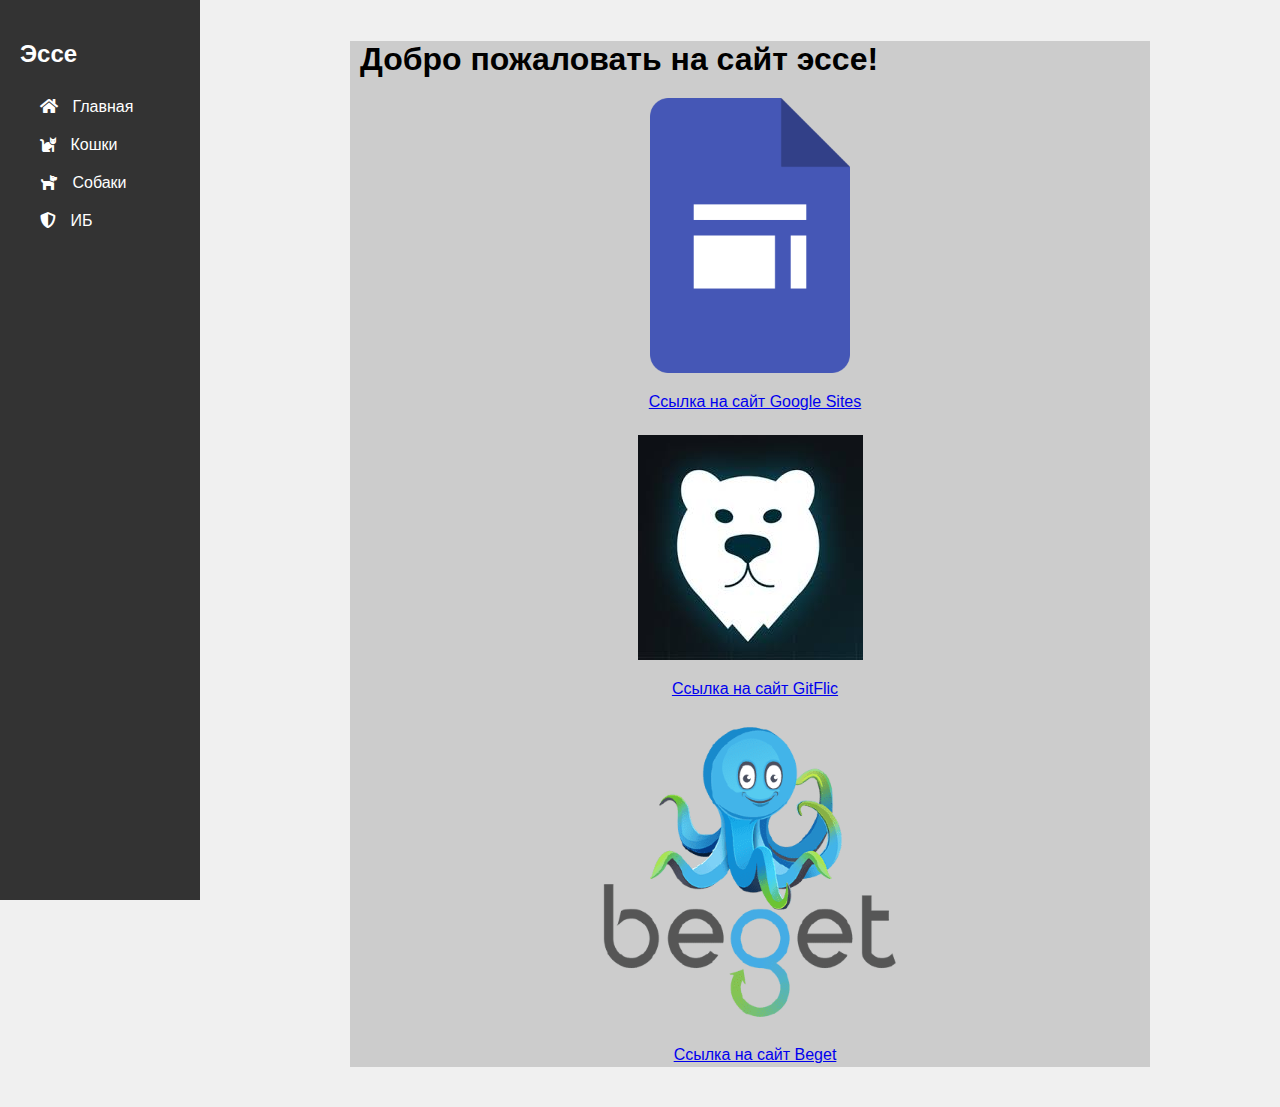
<file: index.html>
<!DOCTYPE html>
<html lang="ru">
<head>
    <meta charset="UTF-8">
    <meta name="viewport" content="width=device-width, initial-scale=1.0">
    <title>Главная</title>
    <link rel="stylesheet" href="styles.css">
    <!-- Подключаем Font Awesome для иконок -->
    <link rel="stylesheet" href="https://cdnjs.cloudflare.com/ajax/libs/font-awesome/5.15.4/css/all.min.css">
</head>
<body>
<div class="sidebar">
    <h2>Эссе</h2>
    <a href="index.html"><i class="fas fa-home"></i> Главная</a>
    <a href="cat.html"><i class="fas fa-cat"></i> Кошки</a>
    <a href="dogs.html"><i class="fas fa-dog"></i> Собаки</a>
    <a href="security.html"><i class="fas fa-shield-alt"></i> ИБ</a>
</div>

    <div class="main-content">
        <div class="container">
            <h1>Добро пожаловать на сайт эссе!</h1>
            <img src="Images/gsite.png" width="200px">
			<a href = "https://goo.su/OkY94"><p align="center">Ссылка на сайт Google Sites</p></a>
			<img src="Images/giflic.jpg">
			<a href = "https://gitflic.ru/project/danil_katarin/proekt-saity"><p align="center">Ссылка на сайт GitFlic</p></a>
			<img src="Images/beget.png" width="300px">
			<a href = "http://explay4x.beget.tech/index.php"><p align="center"><p align="center">Ссылка на сайт Beget</p></a>
        </div>
    </div>
</body>
</html>
</file>
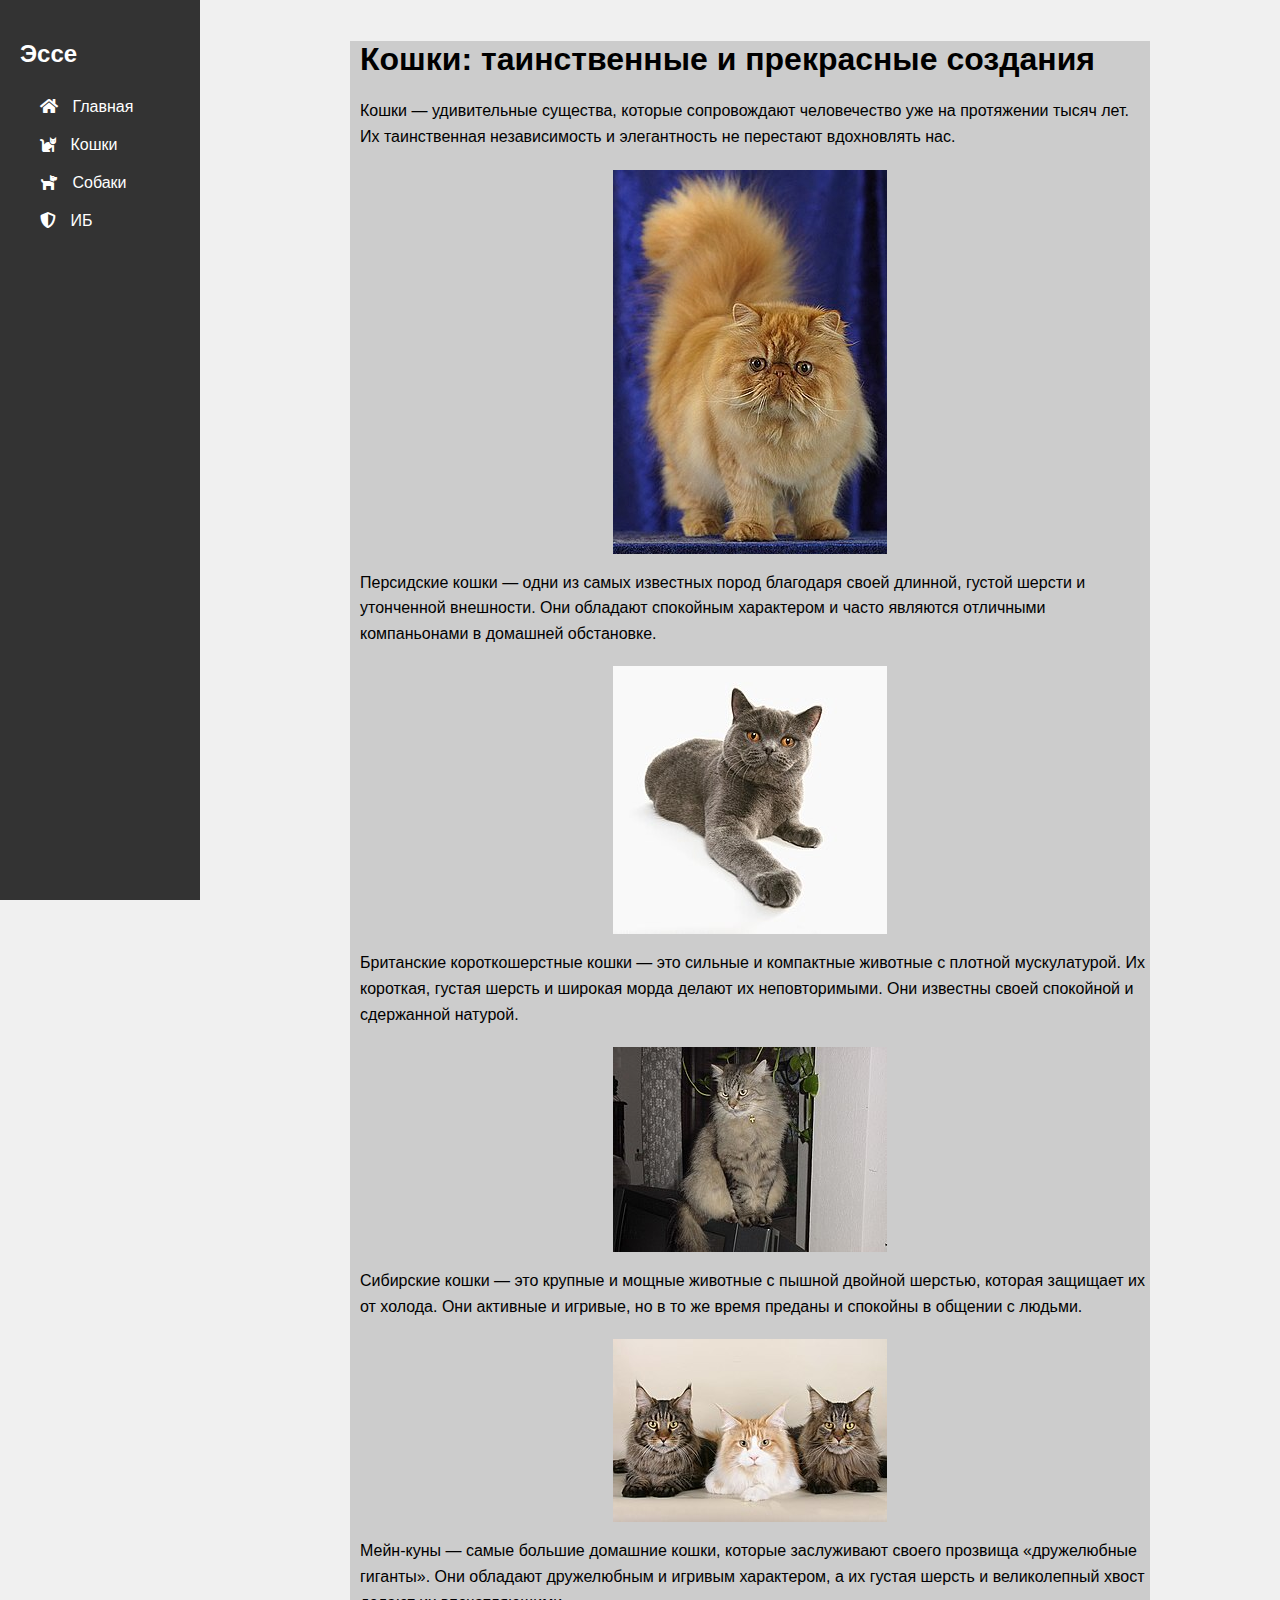
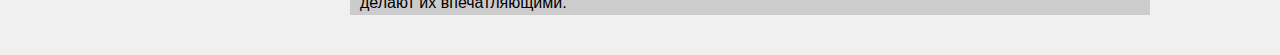
<file: cat.html>
<!DOCTYPE html>
<html lang="ru">
<head>
    <meta charset="UTF-8">
    <meta name="viewport" content="width=device-width, initial-scale=1.0">
    <title>Эссе о кошках</title>
    <link rel="stylesheet" href="styles.css">
    <!-- Подключаем Font Awesome для иконок -->
    <link rel="stylesheet" href="https://cdnjs.cloudflare.com/ajax/libs/font-awesome/5.15.4/css/all.min.css">
</head>
<body>
<div class="sidebar">
    <h2>Эссе</h2>
    <a href="index.html"><i class="fas fa-home"></i> Главная</a>
    <a href="cat.html"><i class="fas fa-cat"></i> Кошки</a>
    <a href="dogs.html"><i class="fas fa-dog"></i> Собаки</a>
    <a href="security.html"><i class="fas fa-shield-alt"></i> ИБ</a>
</div>

<div class="main-content">
    <div class="container">
        <h1>Кошки: таинственные и прекрасные создания</h1>
        
        <p>Кошки — удивительные существа, которые сопровождают человечество уже на протяжении тысяч лет. Их таинственная независимость и элегантность не перестают вдохновлять нас.</p>
        
        <img src="Images/pres.jpg" alt="Персидская кошка">
        
        <p>Персидские кошки — одни из самых известных пород благодаря своей длинной, густой шерсти и утонченной внешности. Они обладают спокойным характером и часто являются отличными компаньонами в домашней обстановке.</p>
        
        <img src="Images/brit.jpg" alt="Британская короткошерстная кошка">
        
        <p>Британские короткошерстные кошки — это сильные и компактные животные с плотной мускулатурой. Их короткая, густая шерсть и широкая морда делают их неповторимыми. Они известны своей спокойной и сдержанной натурой.</p>
        
        <img src="Images/sib.jpg" alt="Сибирская кошка">
        
        <p>Сибирские кошки — это крупные и мощные животные с пышной двойной шерстью, которая защищает их от холода. Они активные и игривые, но в то же время преданы и спокойны в общении с людьми.</p>
        
        <img src="Images/kyn.jpg" alt="Мейн-кун">
        
        <p>Мейн-куны — самые большие домашние кошки, которые заслуживают своего прозвища «дружелюбные гиганты». Они обладают дружелюбным и игривым характером, а их густая шерсть и великолепный хвост делают их впечатляющими.</p>
    </div>
</div>

</body>
</html>
</file>
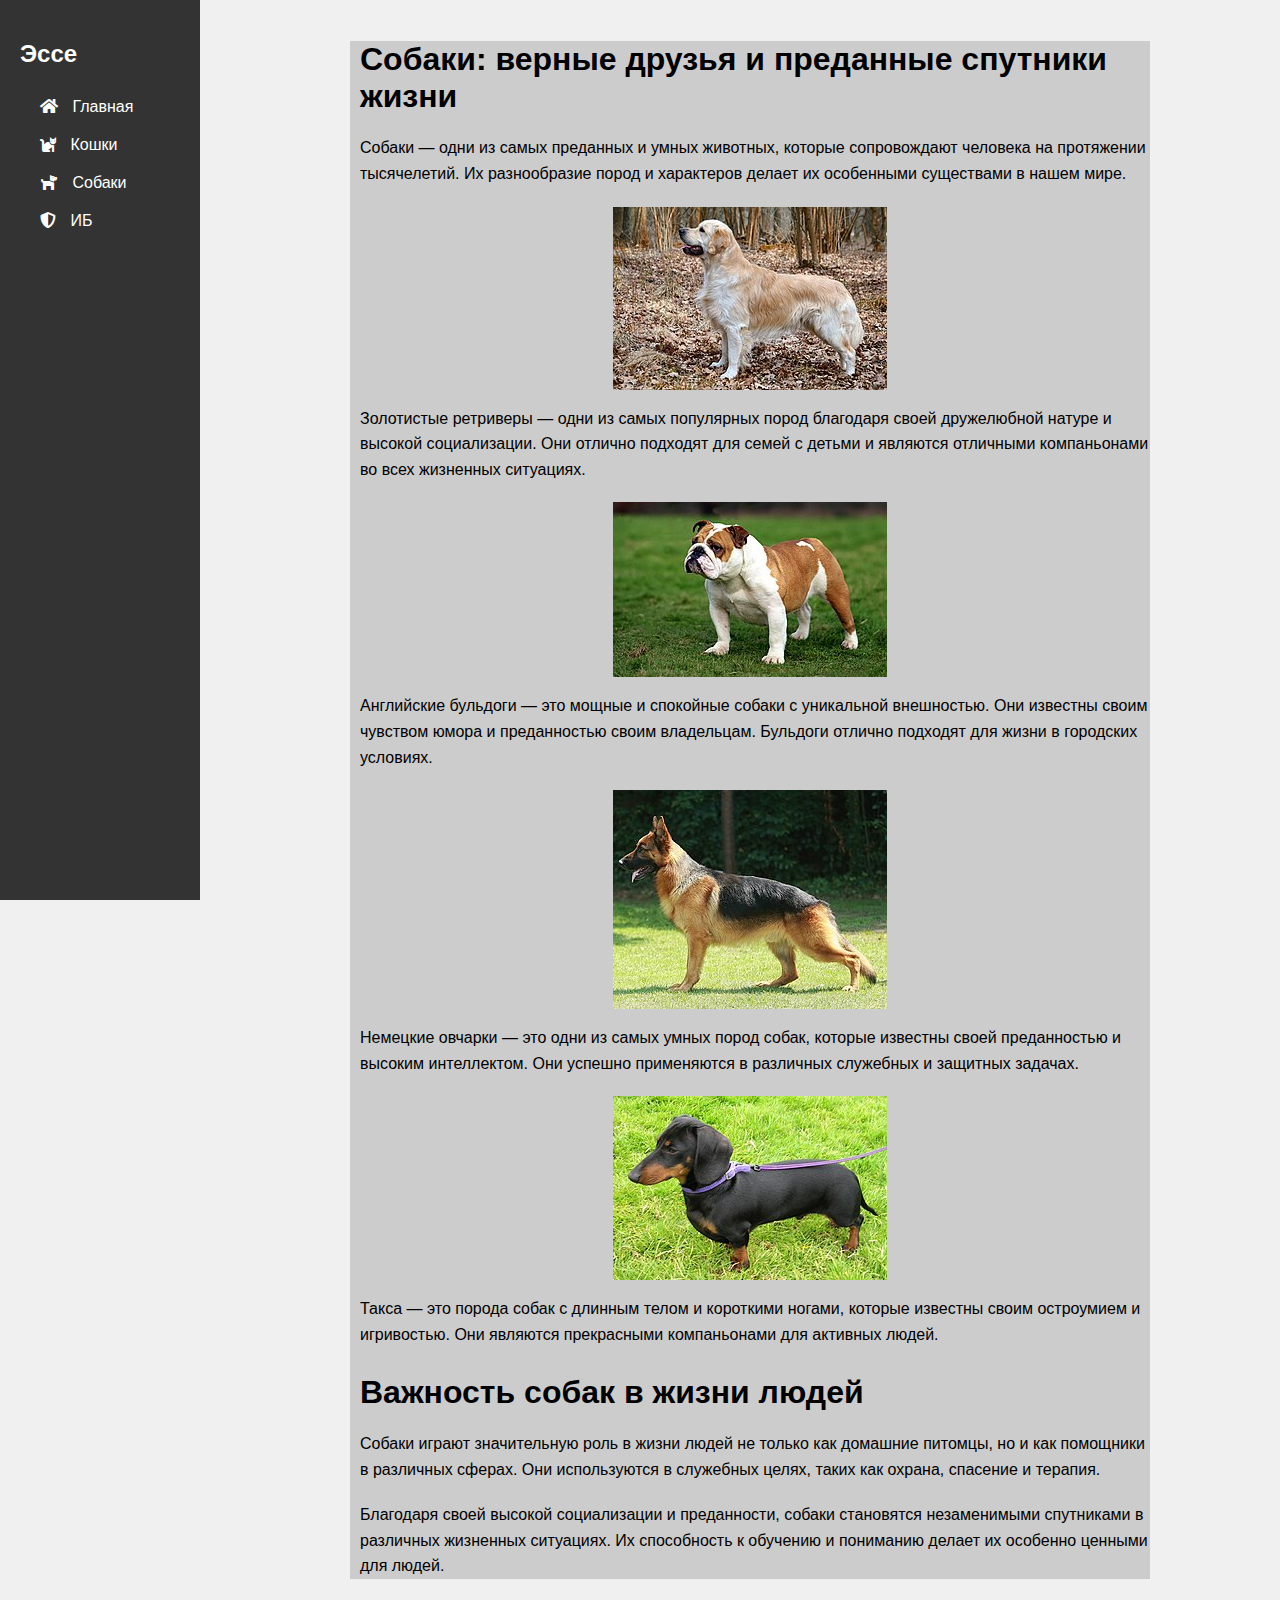
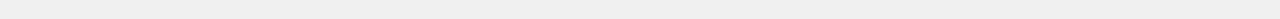
<file: dogs.html>
<!DOCTYPE html>
<html lang="ru">
<head>
    <meta charset="UTF-8">
    <meta name="viewport" content="width=device-width, initial-scale=1.0">
    <title>Эссе о собаках</title>
    <link rel="stylesheet" href="styles.css">
    <!-- Подключаем Font Awesome для иконок -->
    <link rel="stylesheet" href="https://cdnjs.cloudflare.com/ajax/libs/font-awesome/5.15.4/css/all.min.css">
</head>
<body>

<div class="sidebar">
    <h2>Эссе</h2>
    <a href="index.html"><i class="fas fa-home"></i> Главная</a>
    <a href="cat.html"><i class="fas fa-cat"></i> Кошки</a>
    <a href="dogs.html"><i class="fas fa-dog"></i> Собаки</a>
    <a href="security.html"><i class="fas fa-shield-alt"></i> ИБ</a>
</div>

<div class="main-content">
    <div class="container">
        <h1>Собаки: верные друзья и преданные спутники жизни</h1>
        
        <p>Собаки — одни из самых преданных и умных животных, которые сопровождают человека на протяжении тысячелетий. Их разнообразие пород и характеров делает их особенными существами в нашем мире.</p>
        
        <img src="Images/goldret.jpg" alt="Золотистый ретривер">
        
        <p>Золотистые ретриверы — одни из самых популярных пород благодаря своей дружелюбной натуре и высокой социализации. Они отлично подходят для семей с детьми и являются отличными компаньонами во всех жизненных ситуациях.</p>
        
        <img src="Images/bulldog.jpg" alt="Английский бульдог">
        
        <p>Английские бульдоги — это мощные и спокойные собаки с уникальной внешностью. Они известны своим чувством юмора и преданностью своим владельцам. Бульдоги отлично подходят для жизни в городских условиях.</p>
        
        <img src="Images/nenof.jpg" alt="Немецкая овчарка">
        
        <p>Немецкие овчарки — это одни из самых умных пород собак, которые известны своей преданностью и высоким интеллектом. Они успешно применяются в различных служебных и защитных задачах.</p>
        
        <img src="Images/taks.jpg" alt="Такса">
        
        <p>Такса — это порода собак с длинным телом и короткими ногами, которые известны своим остроумием и игривостью. Они являются прекрасными компаньонами для активных людей.</p>
		
		<h2>Важность собак в жизни людей</h2>
        <p>Собаки играют значительную роль в жизни людей не только как домашние питомцы, но и как помощники в различных сферах. Они используются в служебных целях, таких как охрана, спасение и терапия.</p>
        <p>Благодаря своей высокой социализации и преданности, собаки становятся незаменимыми спутниками в различных жизненных ситуациях. Их способность к обучению и пониманию делает их особенно ценными для людей.</p>
	</div>
</div>

</body>
</html>
</file>
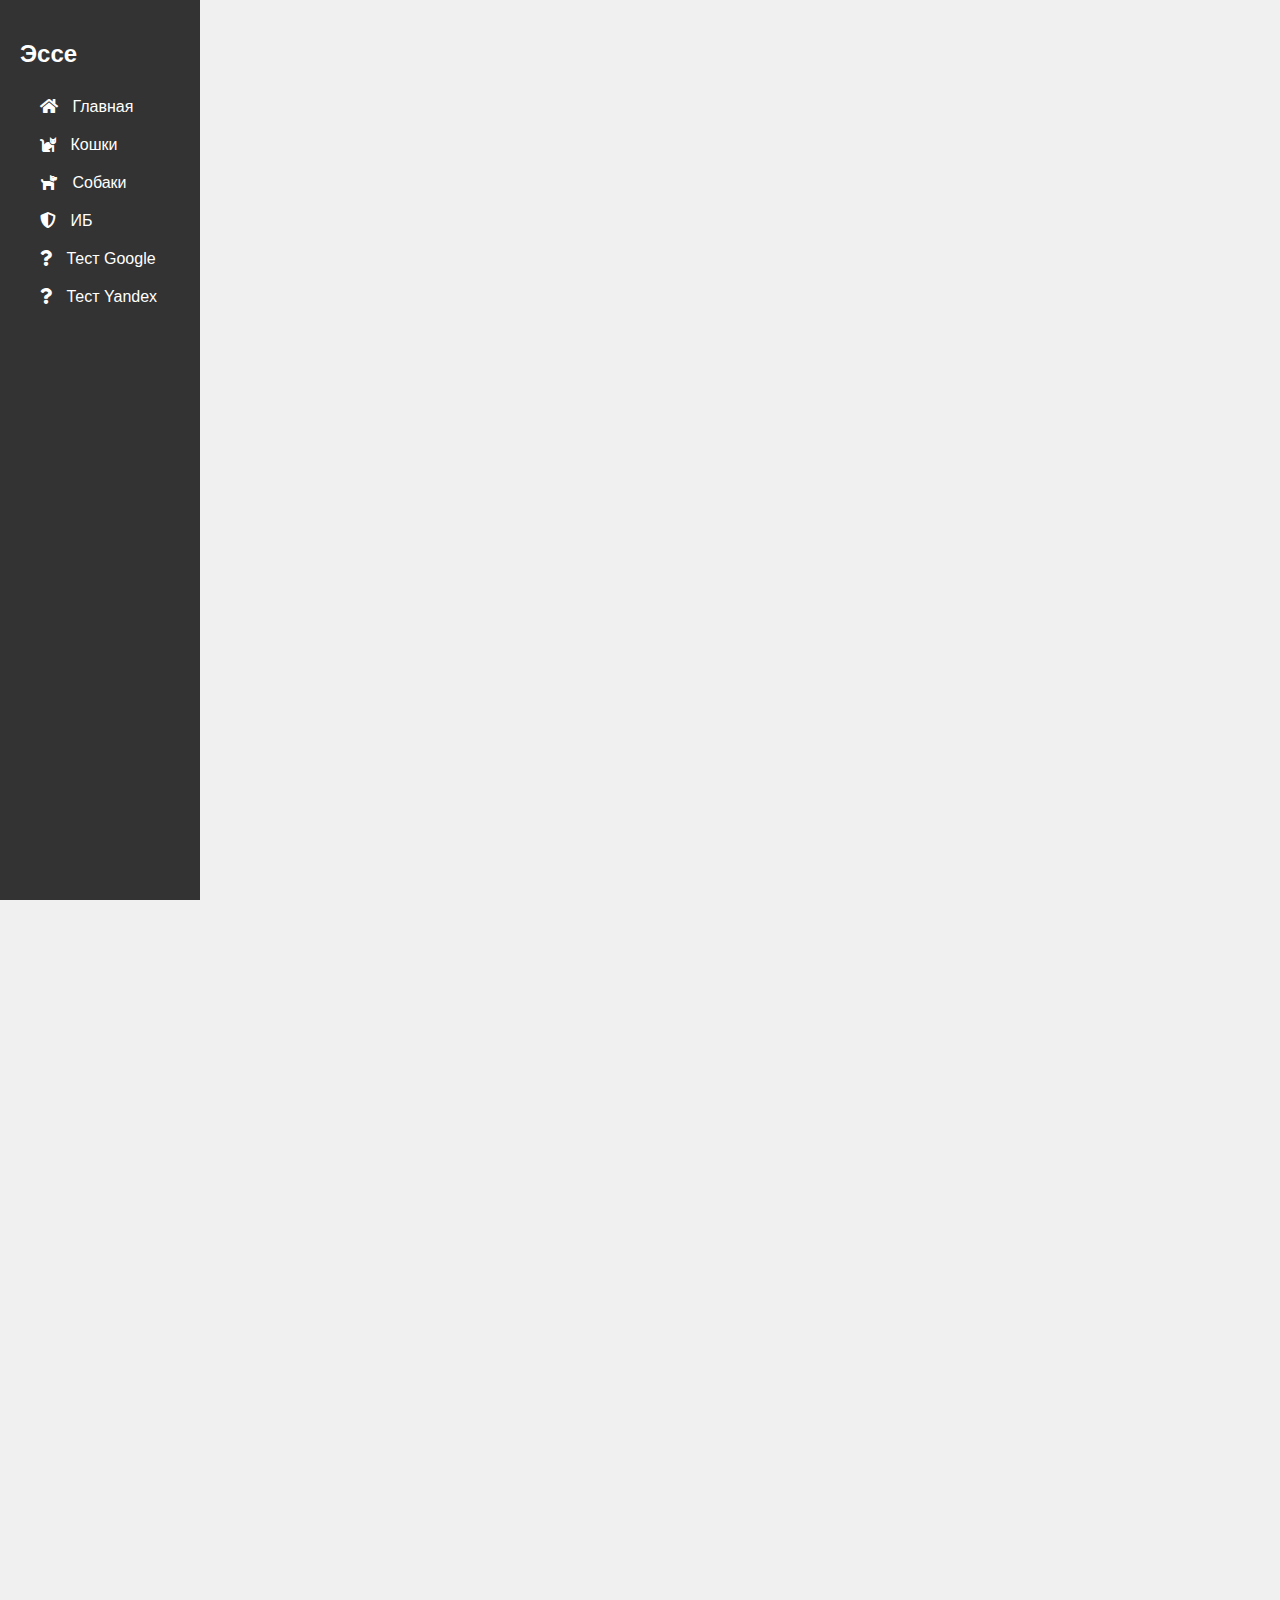
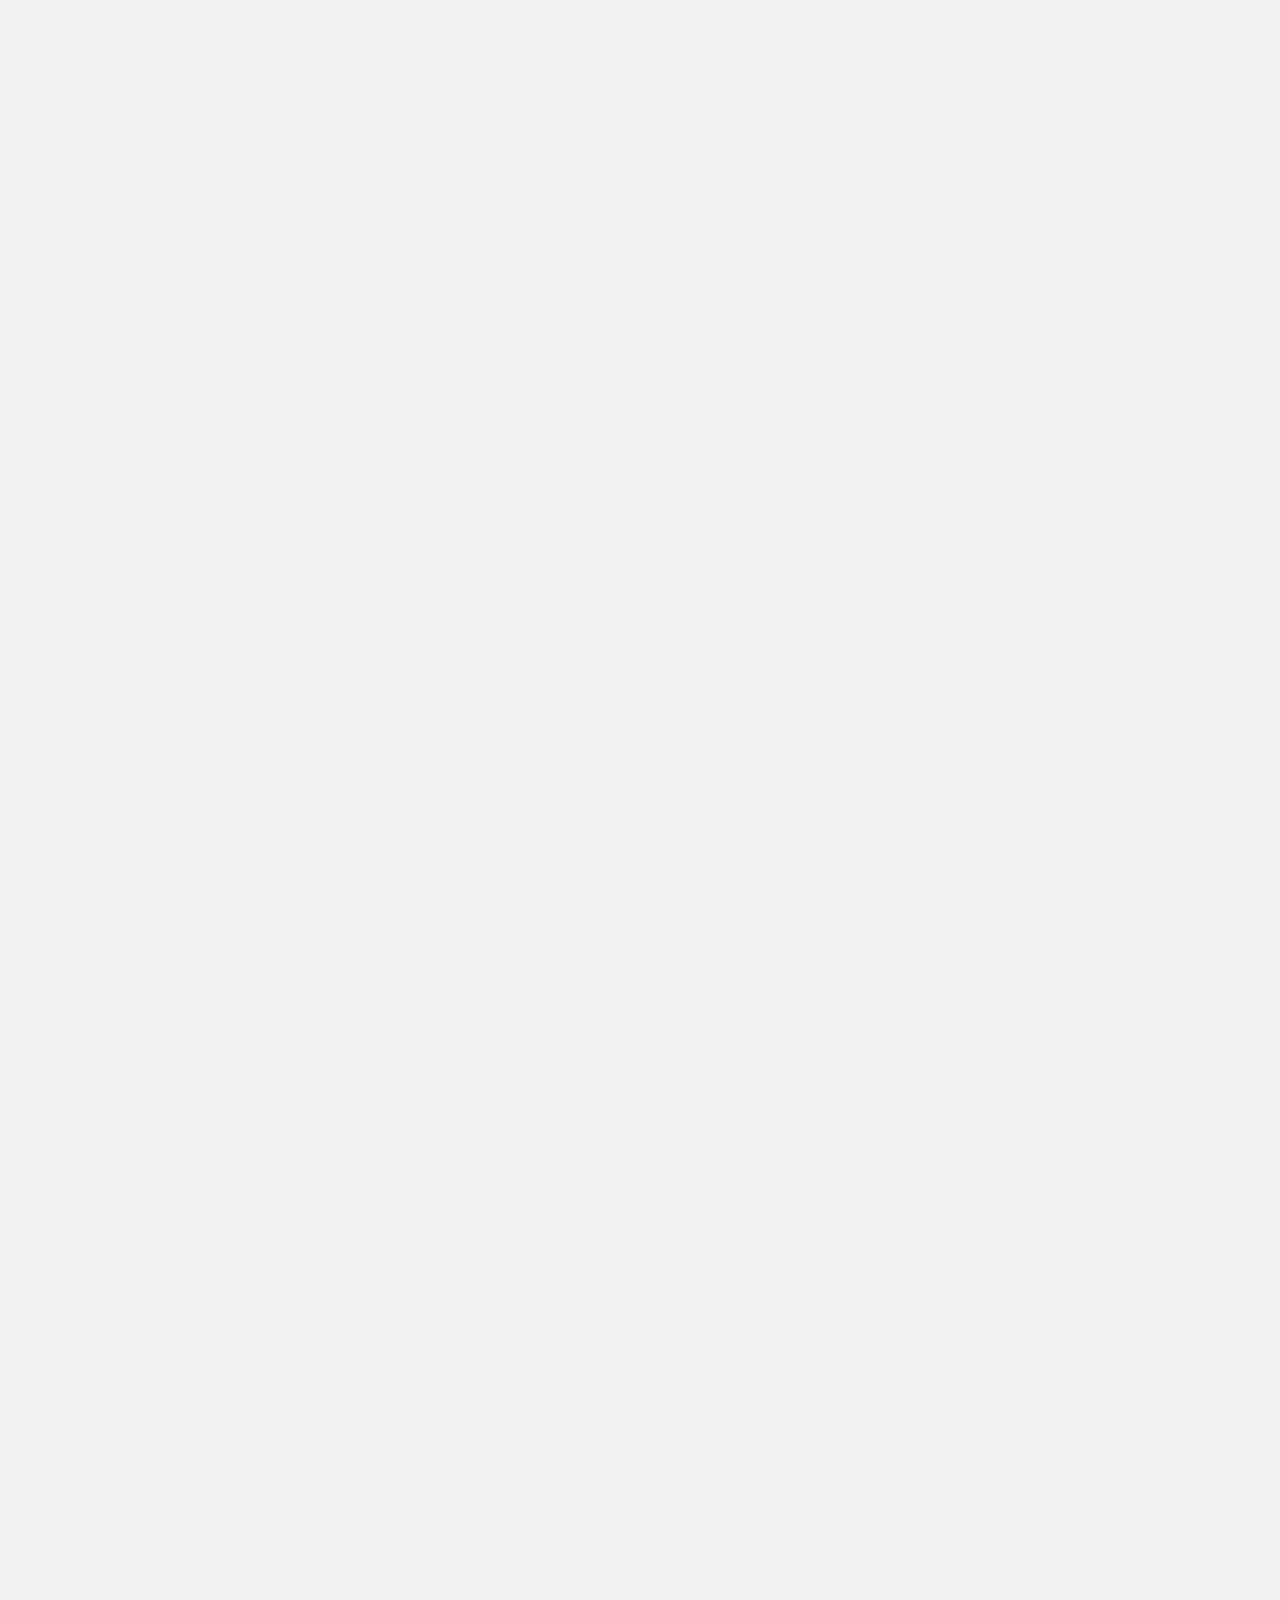
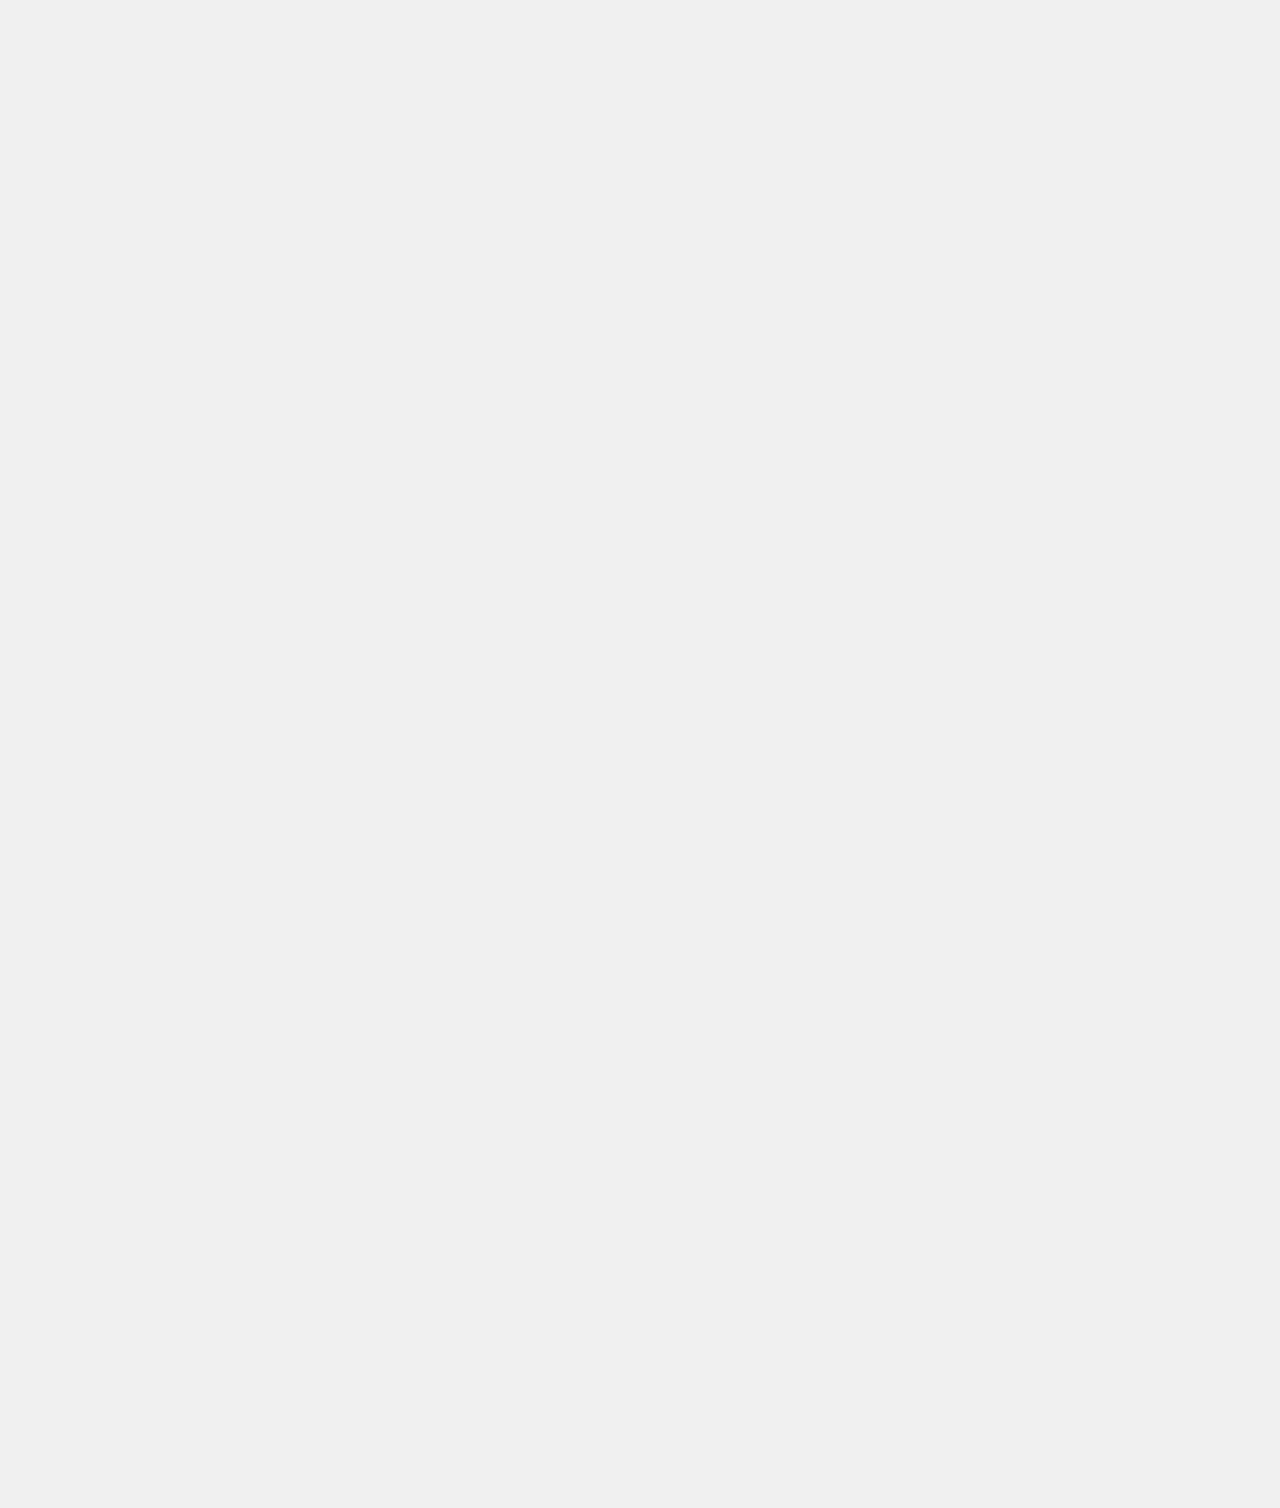
<file: oprosgoogle.html>
<!DOCTYPE html>
<html lang="ru">
<head>
    <meta charset="UTF-8">
    <meta name="viewport" content="width=device-width, initial-scale=1.0">
    <title>Опрос Google форма</title>
    <link rel="stylesheet" href="styles.css">
    <!-- Подключаем Font Awesome для иконок -->
    <link rel="stylesheet" href="https://cdnjs.cloudflare.com/ajax/libs/font-awesome/5.15.4/css/all.min.css">
</head>
<body>
<div class="sidebar">
    <h2>Эссе</h2>
    <a href="index.php"><i class="fas fa-home"></i> Главная</a>
    <a href="cat.html"><i class="fas fa-cat"></i> Кошки</a>
    <a href="dogs.html"><i class="fas fa-dog"></i> Собаки</a>
    <a href="security.html"><i class="fas fa-shield-alt"></i> ИБ</a>
    <a href="oprosgoogle.html"><i class="fas fa-question"></i> Тест Google</a>
    <a href="oprosyandex.html"><i class="fas fa-question"></i> Тест Yandex</a>
</div>

    <div class="main-content">
<iframe align="center" src="https://docs.google.com/forms/d/e/1FAIpQLSe6ghAQrhvLbMJmdxfZ0XnMKNg5a7P_x_qrzHkYdS0QwfIJcQ/viewform?embedded=true" width="640" height="4668" frameborder="0" marginheight="0" marginwidth="0">Загрузка…</iframe>
    
    </div>
</body>
</html>
</file>
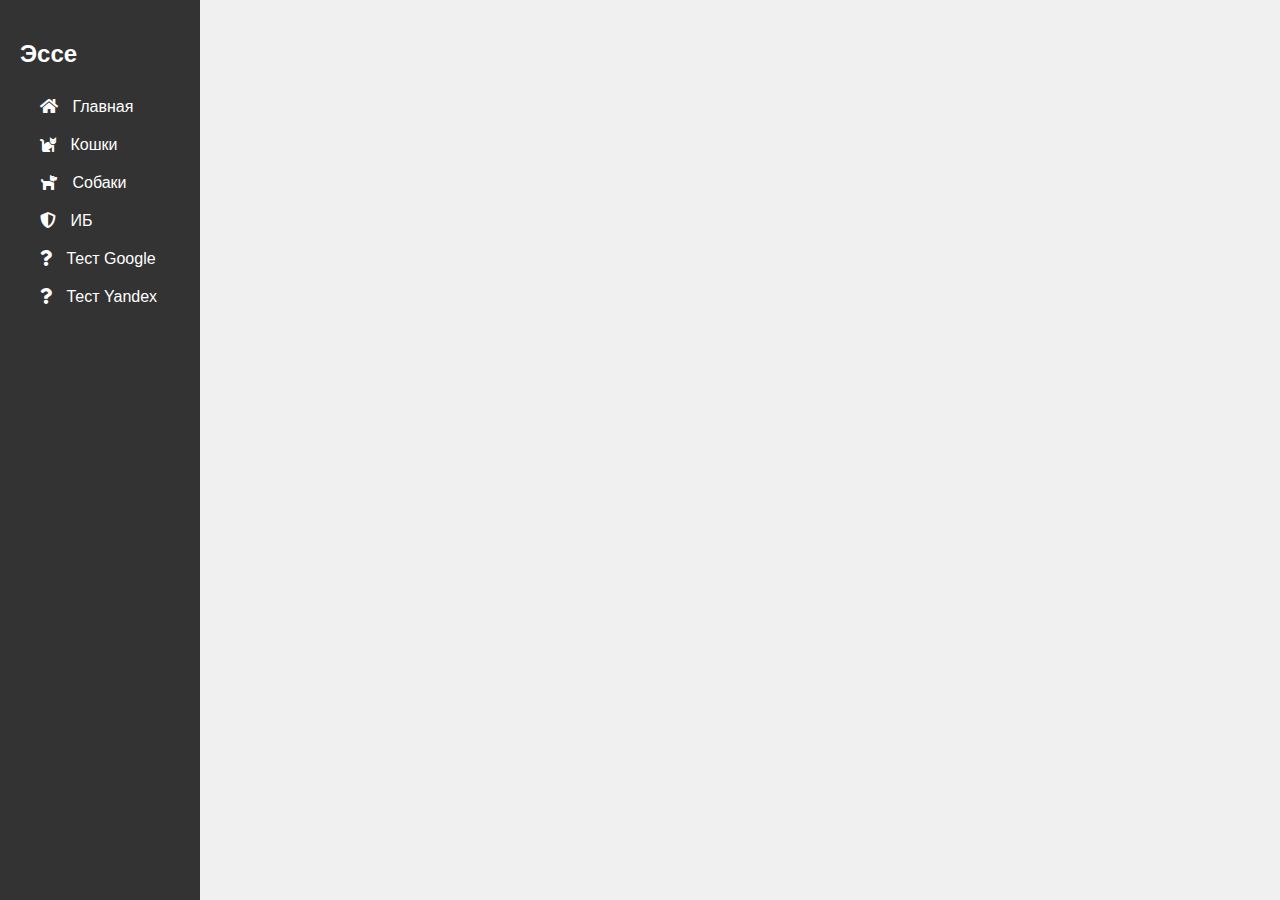
<file: oprosyandex.html>
<!DOCTYPE html>
<html lang="ru">
<head>
    <meta charset="UTF-8">
    <meta name="viewport" content="width=device-width, initial-scale=1.0">
    <title>Опрос Yandex форма</title>
    <link rel="stylesheet" href="styles.css">
    <!-- Подключаем Font Awesome для иконок -->
    <link rel="stylesheet" href="https://cdnjs.cloudflare.com/ajax/libs/font-awesome/5.15.4/css/all.min.css">
</head>
<body>
<div class="sidebar">
    <h2>Эссе</h2>
    <a href="index.php"><i class="fas fa-home"></i> Главная</a>
    <a href="cat.html"><i class="fas fa-cat"></i> Кошки</a>
    <a href="dogs.html"><i class="fas fa-dog"></i> Собаки</a>
    <a href="security.html"><i class="fas fa-shield-alt"></i> ИБ</a>
    <a href="oprosgoogle.html"><i class="fas fa-question"></i> Тест Google</a>
    <a href="oprosyandex.html"><i class="fas fa-question"></i> Тест Yandex</a>
</div>

    <div class="main-content">
<script src="https://forms.yandex.ru/_static/embed.js"></script><iframe src="https://forms.yandex.ru/u/6679804feb61461308c924ff/?iframe=1" frameborder="0" name="ya-form-6679804feb61461308c924ff" width="650"></iframe>
    </div>
</body>
</html>
</file>
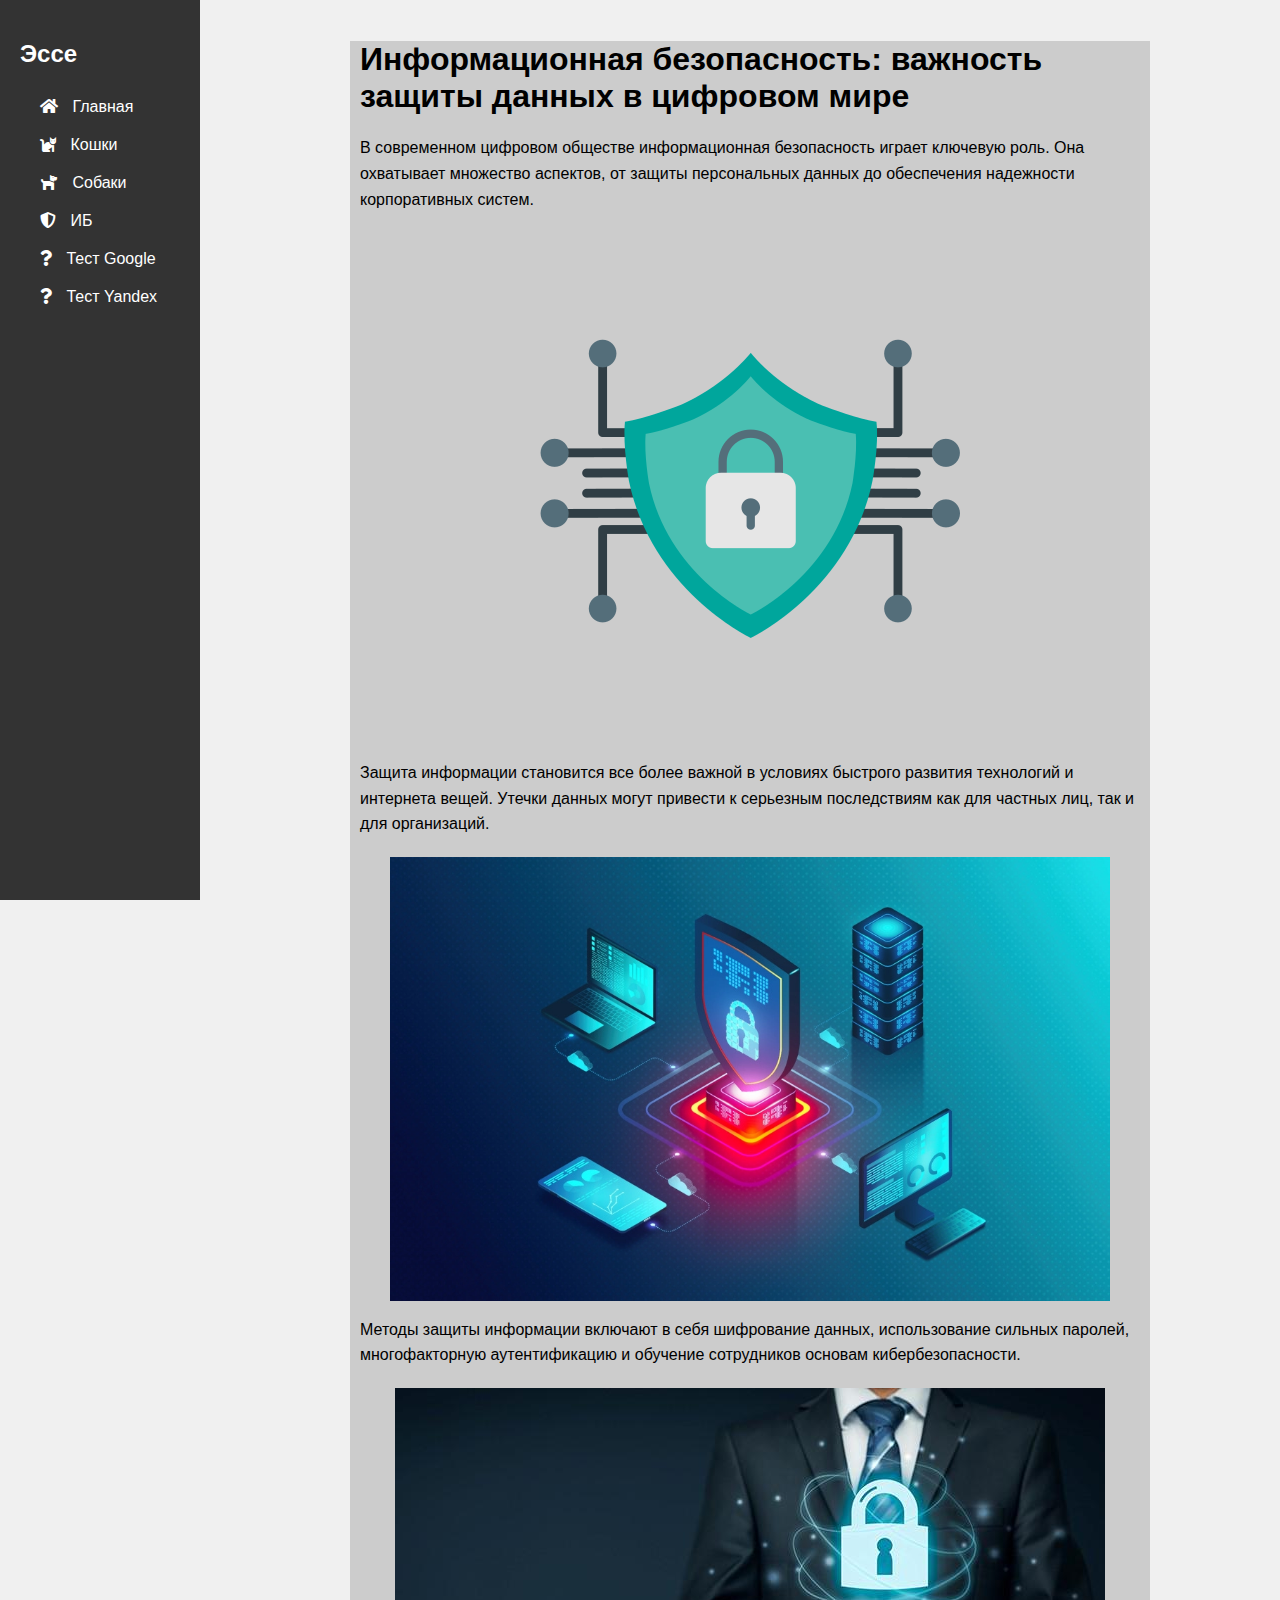
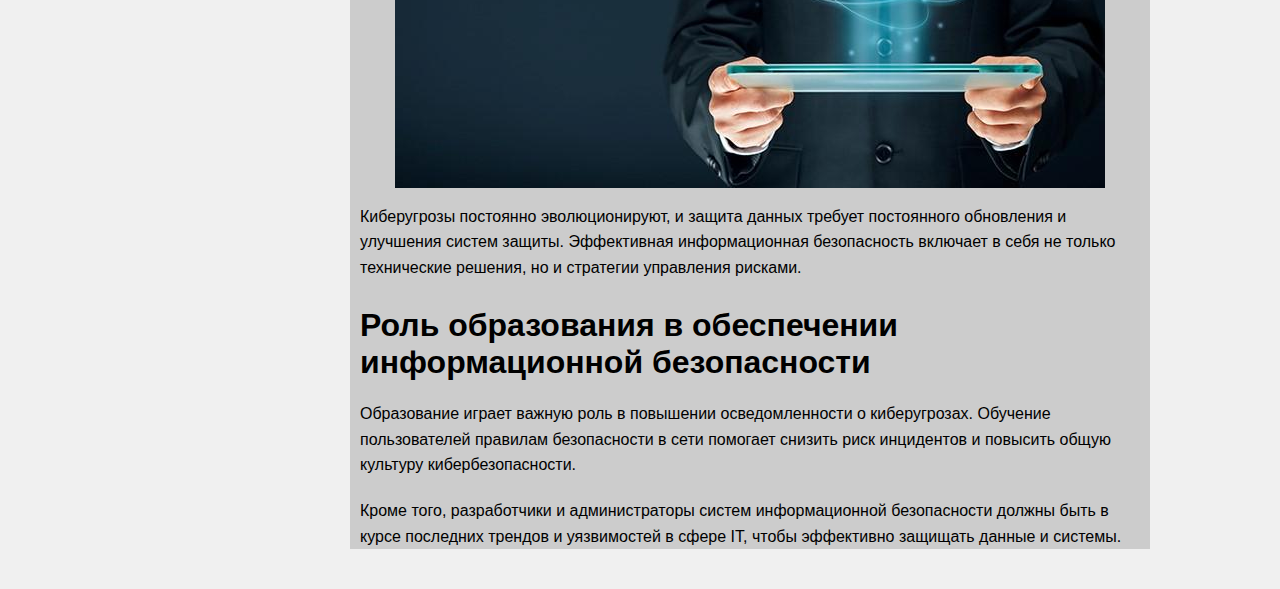
<file: security.html>
<!DOCTYPE html>
<html lang="ru">
<head>
    <meta charset="UTF-8">
    <meta name="viewport" content="width=device-width, initial-scale=1.0">
    <title>Эссе о информационной безопасности</title>
    <link rel="stylesheet" href="styles.css">
    <!-- Подключаем Font Awesome для иконок -->
    <link rel="stylesheet" href="https://cdnjs.cloudflare.com/ajax/libs/font-awesome/5.15.4/css/all.min.css">
</head>
<body>

<div class="sidebar">
    <h2>Эссе</h2>
    <a href="index.html"><i class="fas fa-home"></i> Главная</a>
    <a href="cat.html"><i class="fas fa-cat"></i> Кошки</a>
    <a href="dogs.html"><i class="fas fa-dog"></i> Собаки</a>
    <a href="security.html"><i class="fas fa-shield-alt"></i> ИБ</a>
    <a href="oprosgoogle.html"><i class="fas fa-question"></i> Тест Google</a>
    <a href="oprosyandex.html"><i class="fas fa-question"></i> Тест Yandex</a>
</div>

<div class="main-content">
    <div class="container">
        <h1>Информационная безопасность: важность защиты данных в цифровом мире</h1>
        
        <p>В современном цифровом обществе информационная безопасность играет ключевую роль. Она охватывает множество аспектов, от защиты персональных данных до обеспечения надежности корпоративных систем.</p>
        
        <img src="Images/ifobez.png" alt="Иконка информационной безопасности">
        
        <p>Защита информации становится все более важной в условиях быстрого развития технологий и интернета вещей. Утечки данных могут привести к серьезным последствиям как для частных лиц, так и для организаций.</p>
        
        <img src="Images/defdata.webp" alt="Защита данных">
        
        <p>Методы защиты информации включают в себя шифрование данных, использование сильных паролей, многофакторную аутентификацию и обучение сотрудников основам кибербезопасности.</p>
        
        <img src="Images/cybersec.jpg" alt="Кибербезопасность">
        
        <p>Киберугрозы постоянно эволюционируют, и защита данных требует постоянного обновления и улучшения систем защиты. Эффективная информационная безопасность включает в себя не только технические решения, но и стратегии управления рисками.</p>
        <h2>Роль образования в обеспечении информационной безопасности</h2>
        <p>Образование играет важную роль в повышении осведомленности о киберугрозах. Обучение пользователей правилам безопасности в сети помогает снизить риск инцидентов и повысить общую культуру кибербезопасности.</p>
        <p>Кроме того, разработчики и администраторы систем информационной безопасности должны быть в курсе последних трендов и уязвимостей в сфере IT, чтобы эффективно защищать данные и системы.</p>
	</div>
</div>

</body>
</html>
</file>
<file: styles.css>
body {
    margin: 0;
    font-family: Arial, sans-serif;
    background-color: #f0f0f0; /* Цвет фона страницы */
}

.sidebar {
    position: fixed;
    left: 0;
    top: 0;
    width: 200px;
    height: 100%;
    background-color: #333;
    color: white;
    padding: 20px;
    box-sizing: border-box; /* Учитываем padding внутри ширины элемента */
}

.sidebar h2 {
    color: white;
    font-size: 1.5em;
    margin-bottom: 20px;
}

.sidebar a {
    display: block;
    color: white;
    padding: 10px 0 10px 20px; /* добавляем отступ слева для текста ссылки */
    text-decoration: none;
    transition: background-color 0.3s ease;
}

.sidebar a i {
    margin-right: 10px; /* отступ между иконкой и текстом ссылки */
}

.sidebar a:hover {
    background-color: #575757;
}

.main-content {
    margin-left: 220px; /* ширина боковой панели + отступ */
    padding: 20px;
    flex-grow: 1;
}

.container {
	background-color: #ccc; /* Серый цвет фона */
    max-width: 800px;
    margin: 0 auto;
}

.container h1 {
    font-size: 2em;
    margin-bottom: 20px;
    padding-left: 10px;
}

.container h2 {
    font-size: 2em;
    margin-bottom: 20px;
    padding-left: 10px;
}

.container p {
    line-height: 1.6;
    margin-bottom: 20px;
    padding-left: 10px;
}

.container img {
    display: block;
    margin: 0 auto; /* Чтобы картинки выравнивались по центру */
    max-width: 90%;
    height: auto;
}
</file>
